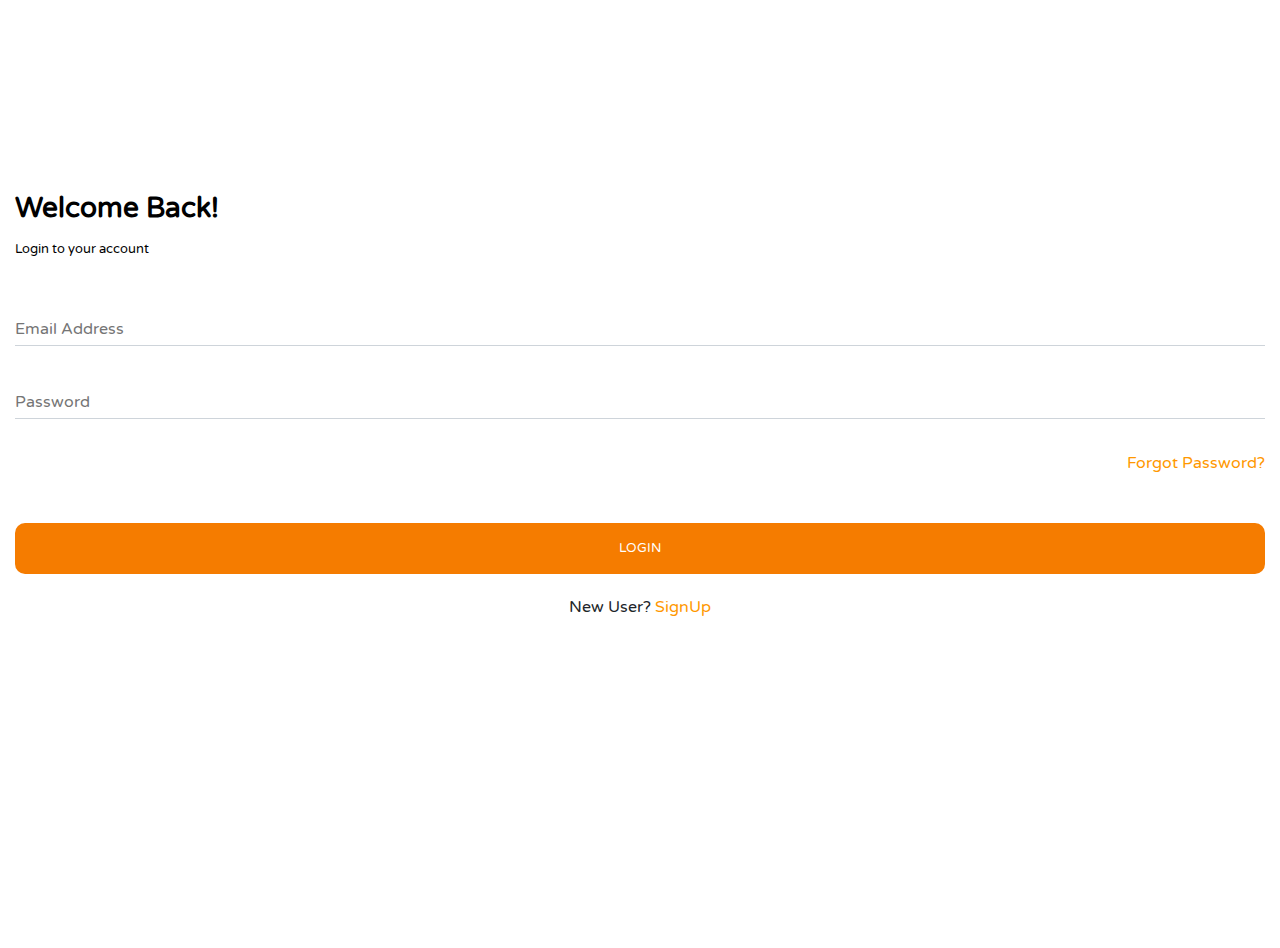
<file: foodie-app/index.html>
<!DOCTYPE html>
<html lang="en">
  <head>
    <meta charset="utf-8" />
    <meta
      name="viewport"
      content="width=device-width, initial-scale=1, shrink-to-fit=no"
    />
    <meta http-equiv="x-ua-compatible" content="ie=edge" />
    <title>Foodie App</title>
    <!-- Font Awesome -->
    <link
      rel="stylesheet"
      href="https://use.fontawesome.com/releases/v5.8.2/css/all.css"
    />
    <!--Google Font-->
    <link
      href="https://fonts.googleapis.com/css?family=Varela+Round&display=swap"
      rel="stylesheet"
    />
    <!-- Bootstrap core CSS -->
    <link href="assets/css/bootstrap.min.css" rel="stylesheet" />
    <!-- Material Design Bootstrap -->
    <link href="assets/css/mdb.min.css" rel="stylesheet" />
    <!-- Your custom styles (optional) -->
    <link href="assets/css/style.css" rel="stylesheet" />
  </head>

  <body>
    <!-- Start your project here-->
    <div class="main row mr-0 ml-0 mb-5" style="min-height: 100vh">
      <div class="col-12">
        <h3 class="black-text login-text">Welcome Back!</h3>
        <h5 class="black-text hello-text font-weight-light small">Login to your account</h5>

        <form class="mt-5">
          <div class="md-form row ml-0 mr-0">
            <input type="email" id="email" class="form-control col-12" />
            <label for="email">Email Address</label>
          </div>

          <div class="md-form row ml-0 mr-0">
            <input type="password" id="password" class="form-control col-12" />
            <label for="password">Password</label>
          </div>

          <a class="float-right orange-text mb-5" href="#">Forgot Password?</a>

          <button class="btn btn-block btn-orange pt-3 pb-3 btnLogin mb-4">
            Login
          </button>

          <h6 class="text-center">New User? <a href="#" class="orange-text">SignUp</a></h6>
        </form>
      </div>
    </div>
    <!-- Start your project here-->

    <!-- SCRIPTS -->
    <!-- JQuery -->
    <script type="text/javascript" src="assets/js/jquery-3.4.1.min.js"></script>
    <!-- Bootstrap tooltips -->
    <script type="text/javascript" src="assets/js/popper.min.js"></script>
    <!-- Bootstrap core JavaScript -->
    <script type="text/javascript" src="assets/js/bootstrap.min.js"></script>
    <!-- MDB core JavaScript -->
    <script type="text/javascript" src="assets/js/mdb.min.js"></script>
  </body>
</html>
</file>
<file: foodie-app/assets/css/style.css>
body{
    font-family: 'Varela Round', sans-serif;
    width: 100%;
}

.login-text{
    margin-top: 12rem;
    margin-bottom: 1rem;
    font-weight: 600;
}

.hello-text{
    font-weight: 600;
    /* margin-bottom: 4rem; */
}

.btnLogin{
    border-radius: 10px;
}

.btn {
    box-shadow: none !important;
}

.rounded {
    border-radius: 10px !important;
}

.unstyled-input {
    border: none;
    background-color: transparent;
}
.unstyled-input:focus {
    outline: none;
}

.card {
    border-radius: 10px;
    overflow: hidden;
    box-shadow: 0 0 60px 0 rgba(0, 0, 0, 0.1);
}

.container {
    padding-left: 32px !important;
    padding-right: 32px !important;
}

.rating {
    color: gold;
}

.food-image {
    width: 65px;
    height: 75px;
}
</file>
